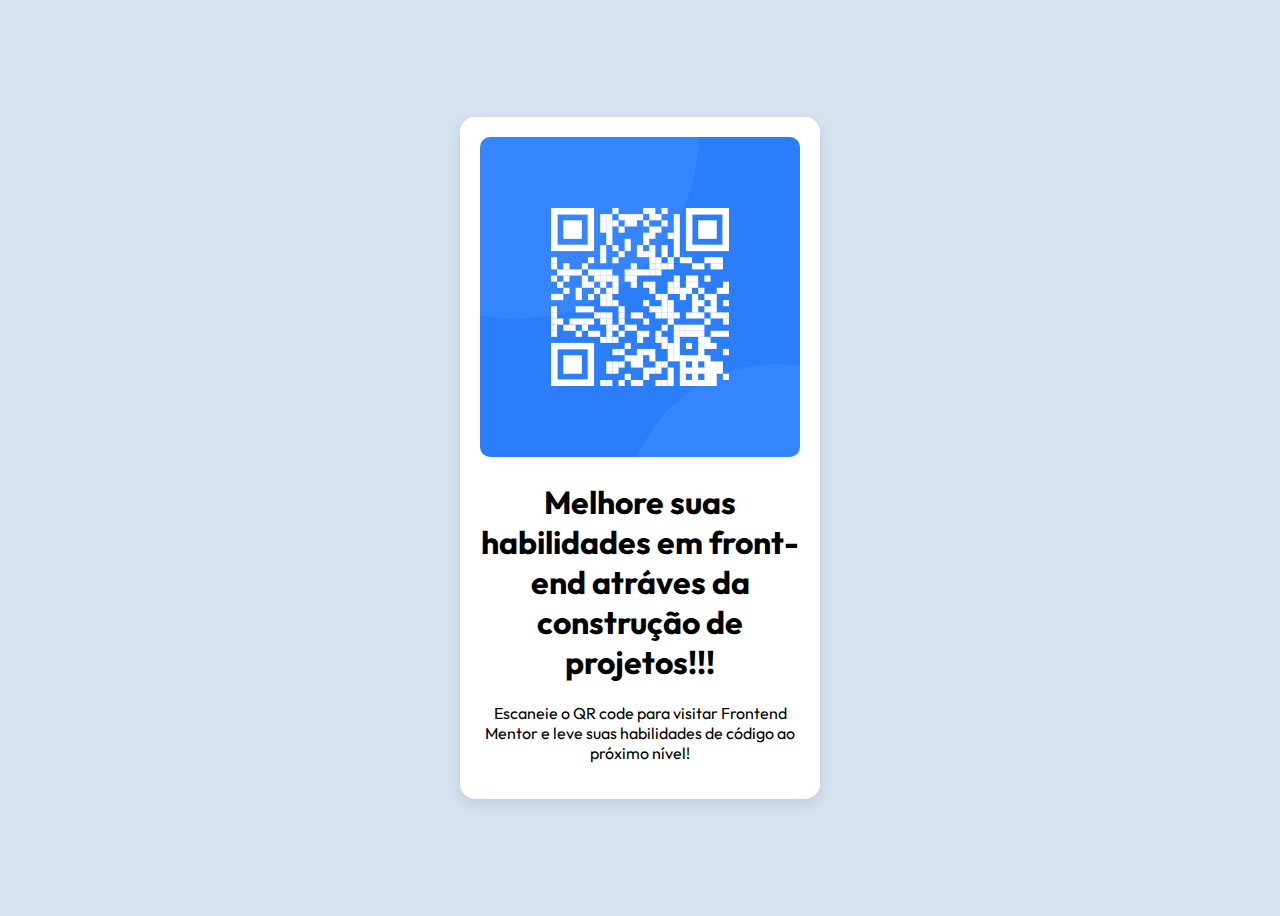
<file: index.html>
<!DOCTYPE html>
<html lang="en">
  <head>
    <meta charset="UTF-8" />
    <meta name="viewport" content="width=device-width, initial-scale=1.0" />
    <link href="style.css" rel="stylesheet" />
    <link
      href="https://fonts.googleapis.com/css2?family=Outfit:wght@100..900&display=swap"
      rel="stylesheet"
    />
    <title>FM QR Code</title>
  </head>
  <body>
    <!--Conteiner do card-->
    <main class="card">
      <img
        class="codigo-qr"
        src="qr-code-component-main/images/image-qr-code.png"
        alt="QR code"
      />
      <!--Texto em negrito-->
      <h1 class="textonegrito">
        Melhore suas habilidades em front-end atráves da construção de
        projetos!!!
      </h1>
      <!--Paragrafo explicativo-->
      <p class="texto">
        Escaneie o QR code para visitar Frontend Mentor e leve suas habilidades
        de código ao próximo nível!
      </p>
    </main>
  </body>
</html>
</file>
<file: style.css>
body {
    display: flex;
    flex-direction: column;
    justify-content: center;
    height: 100vh;
    background-color:hsl(212, 45%, 89%);
    align-items: center; 
    text-align: center; 
    font-family: "Outfit", serif;
}
/* Estilizando o card */
.card {
    background-color: white;
    width: 320px;
    padding: 20px;
    margin: 20px;
    border-radius: 15px;
    box-shadow: 0px 5px 15px rgba(0, 0, 0, 0.1);
}
/* Estilizando imagem */
.codigo-qr{
    width: 100%;
    border-radius: 10px;
}
h1 {
    font-weight: 700;
}
p {
    font-weight: 400;
}
</file>
